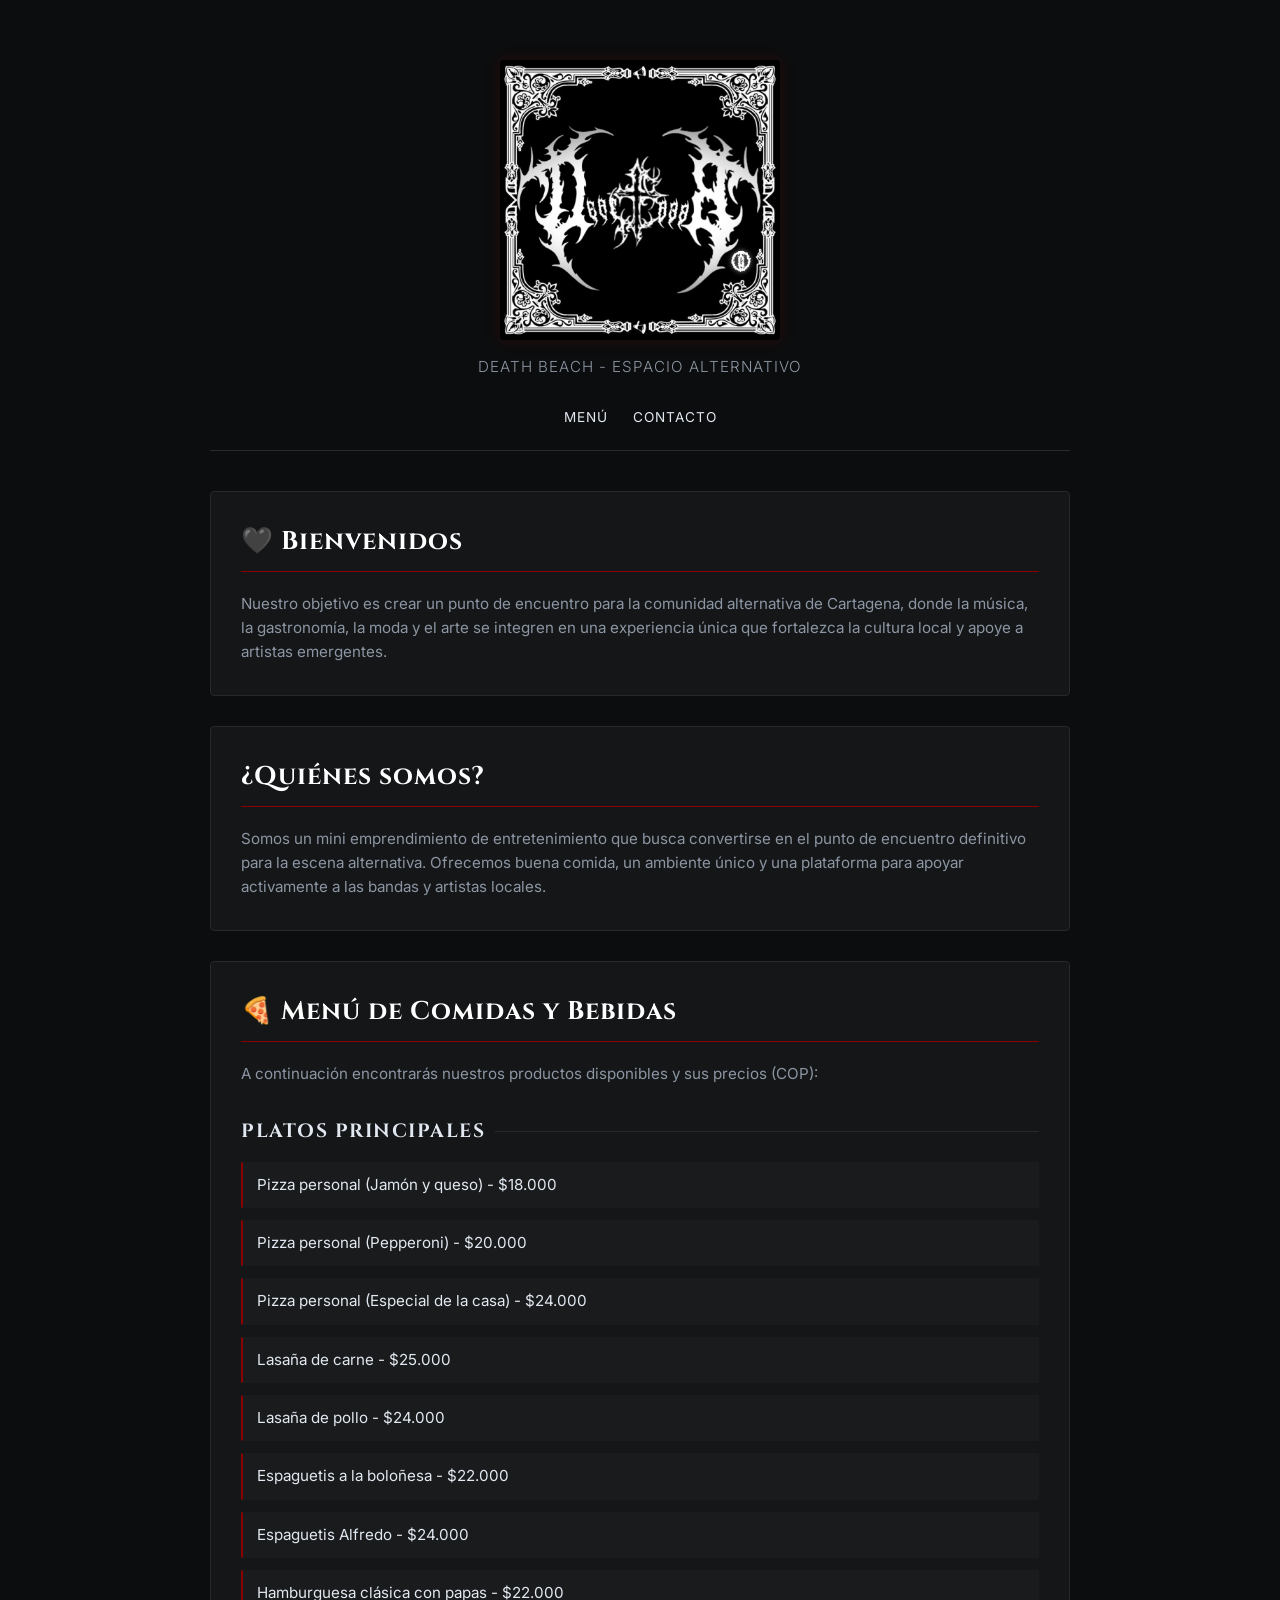
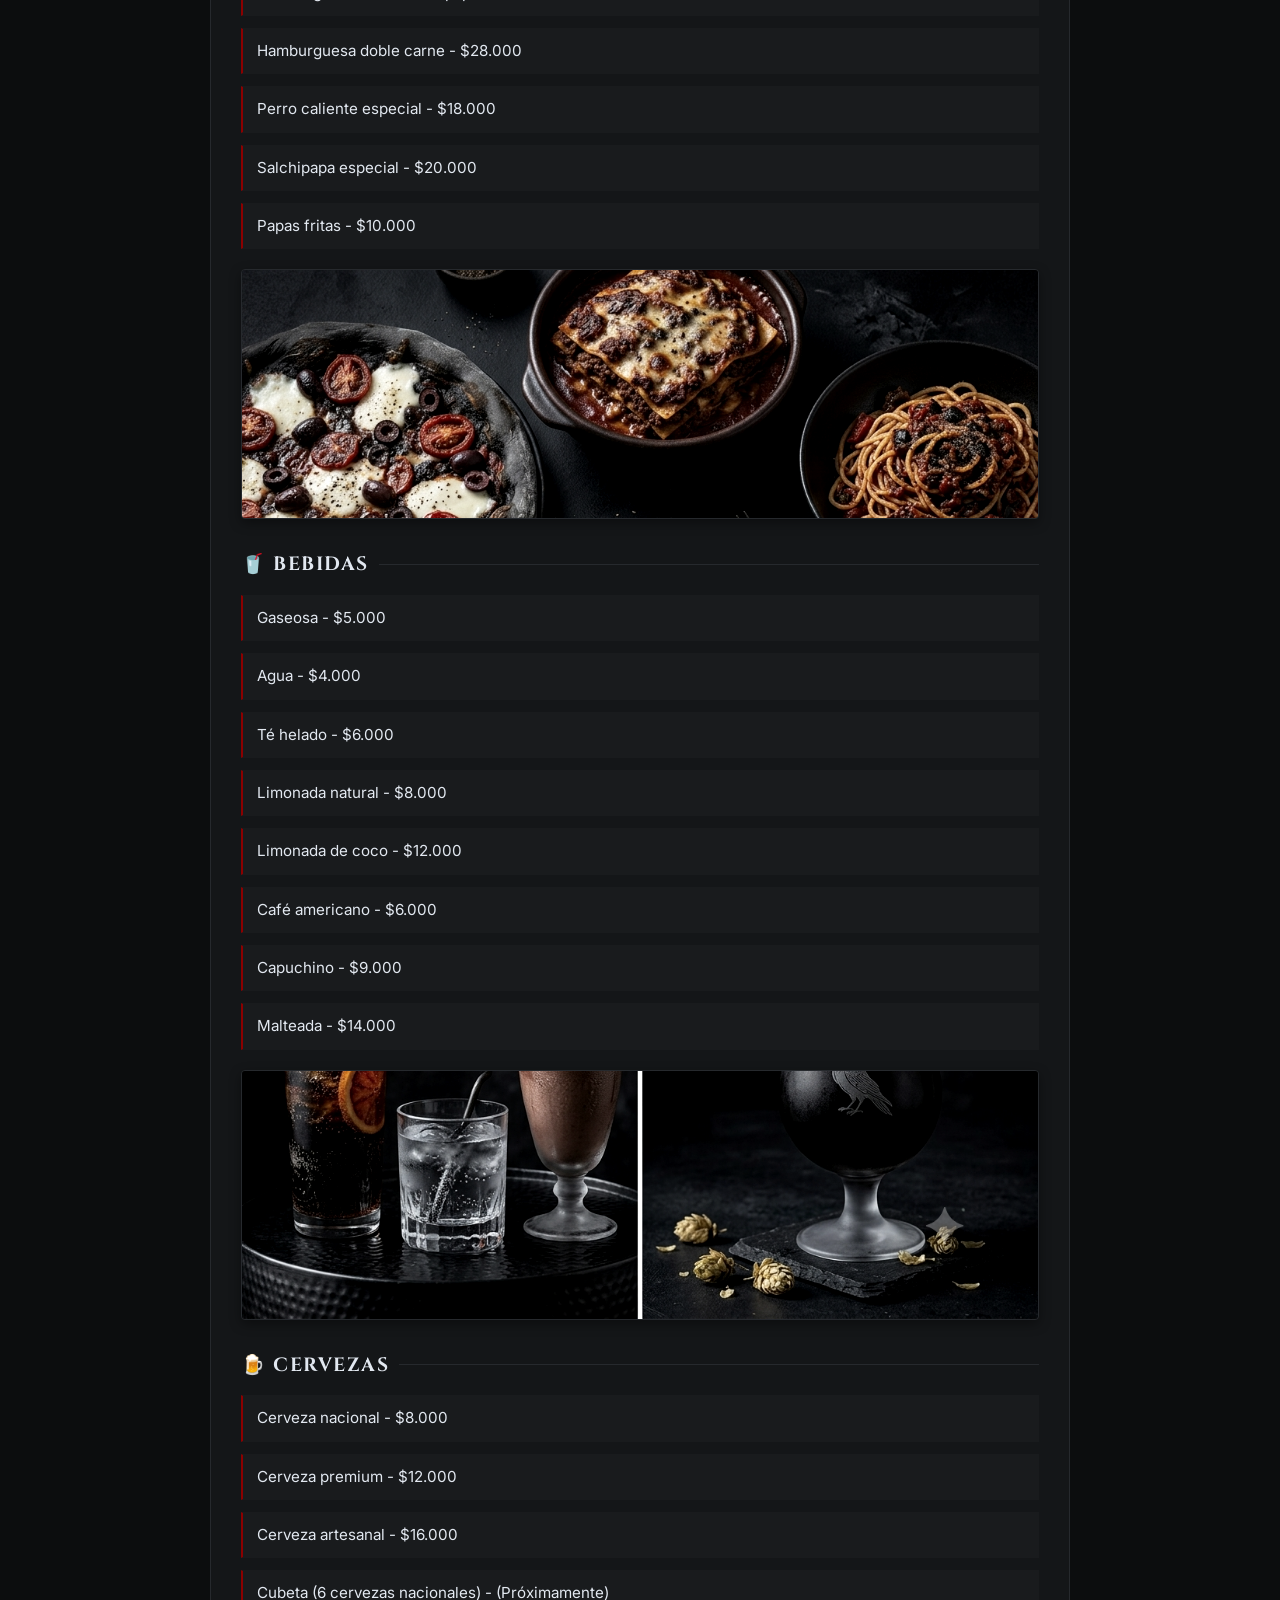
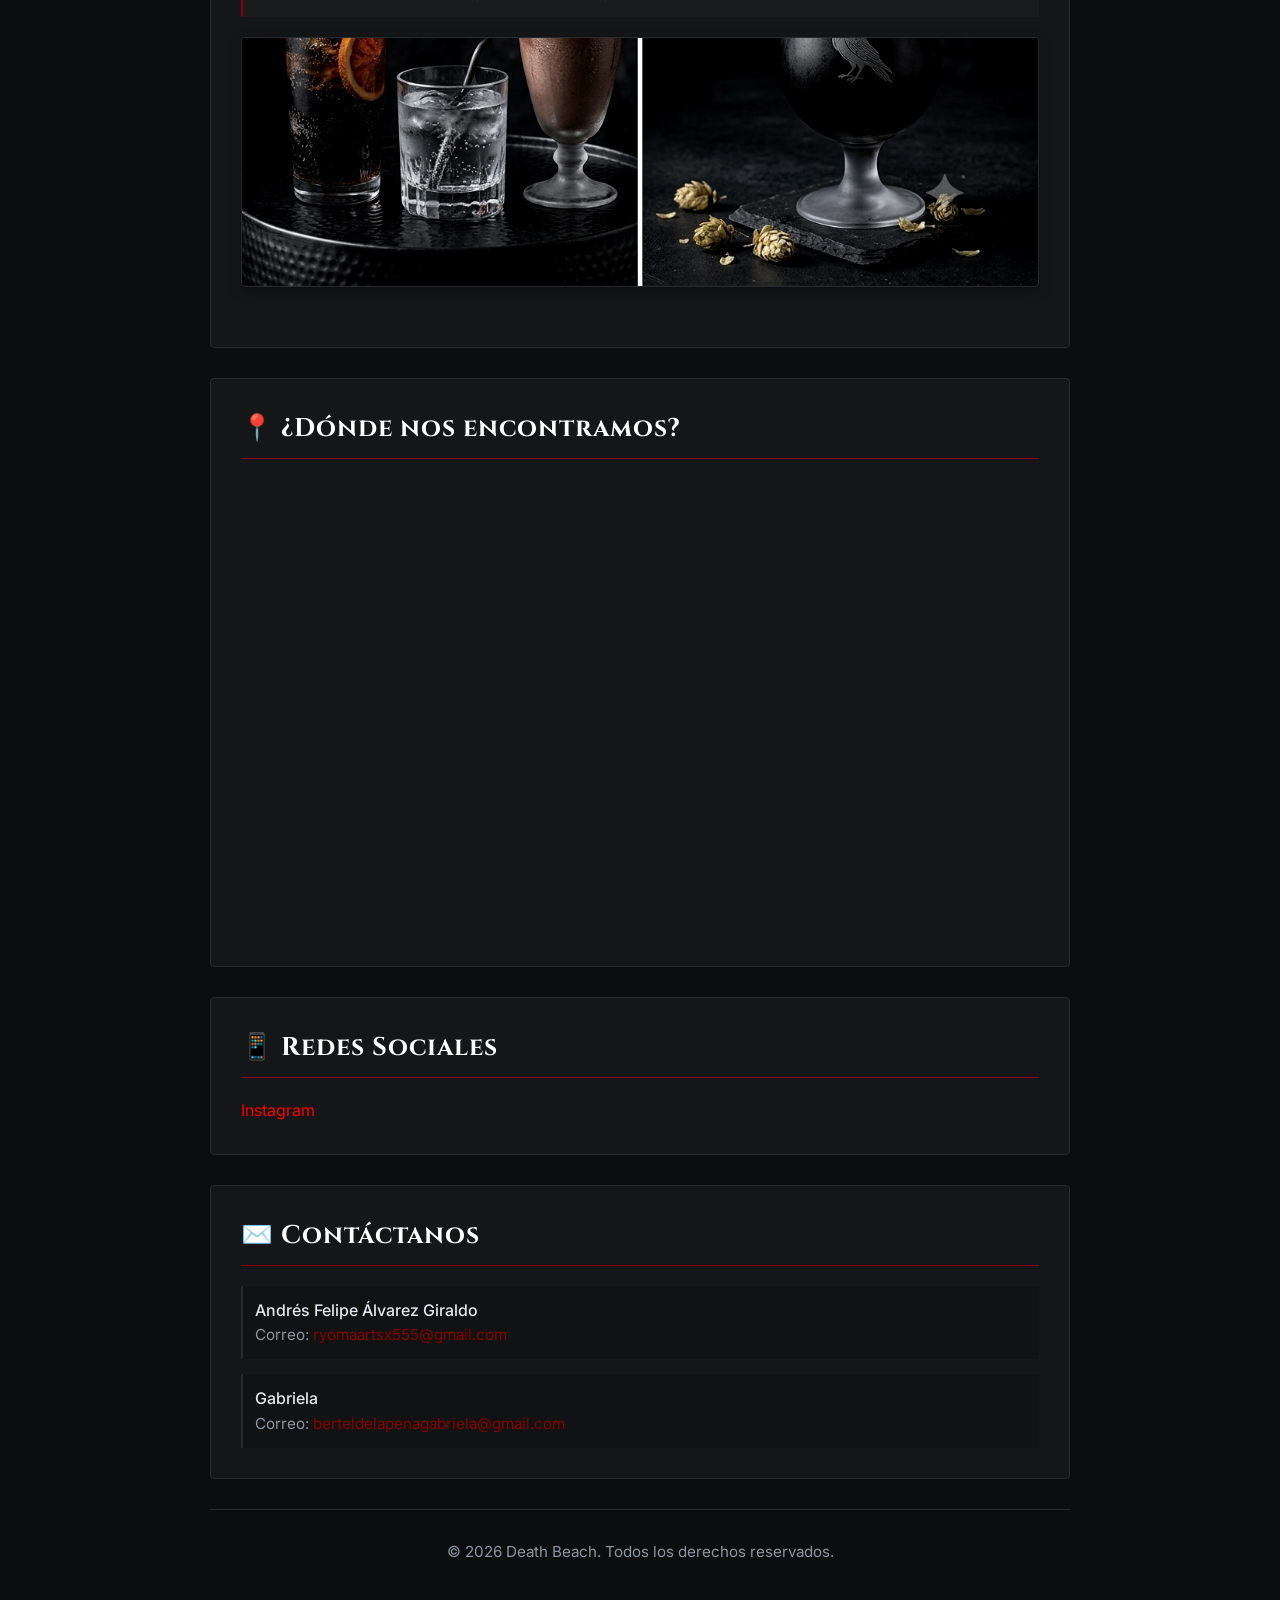
<file: Death-Beach-main/primer-proyecto/index.html>
<!DOCTYPE html>
<html lang="es">
<head>
  <meta charset="UTF-8">
  <meta name="viewport" content="width=device-width, initial-scale=1.0">
  <title>Death Beach - Espacio Alternativo</title>
  <link rel="stylesheet" href="./public/assets/css/styles.css">
</head>

<body>

  <!-- ==================== ENCABEZADO / NAVEGACIÓN ==================== -->
  <header>
    <!-- Logo centrado como título principal -->
    <div class="logo-container">
      <img src="public/assets/Logo death beach.jpg" alt="Death Beach Logo" class="site-logo">
    </div>

    <h4>Death Beach - Espacio Alternativo</h4>

    <nav>
      <ul>
        <li><a href="#menu">Menú</a></li>
        <li><a href="#contactos">Contacto</a></li>
      </ul>
    </nav>
  </header>

  <!-- ==================== CONTENIDO PRINCIPAL ==================== -->
  <main>

    <!-- Sección: Bienvenidos -->
    <section id="hero">
      <h2>🖤 Bienvenidos</h2>
      <p>
        Nuestro objetivo es crear un punto de encuentro para la comunidad alternativa de Cartagena,
        donde la música, la gastronomía, la moda y el arte se integren en una experiencia única
        que fortalezca la cultura local y apoye a artistas emergentes.
      </p>
    </section>

    <!-- Sección: Quiénes Somos -->
    <section id="quienes-somos">
      <h2>¿Quiénes somos?</h2>
      <p>
        Somos un mini emprendimiento de entretenimiento que busca convertirse en el punto de encuentro
        definitivo para la escena alternativa. Ofrecemos buena comida, un ambiente único y una plataforma
        para apoyar activamente a las bandas y artistas locales.
      </p>
    </section>

    <!-- Sección: Menú de Comidas y Bebidas -->
    <section id="menu">
      <h2>🍕 Menú de Comidas y Bebidas</h2>
      <p>A continuación encontrarás nuestros productos disponibles y sus precios (COP):</p>

      <!-- Subsección: Platos Principales -->
      <article class="menu-category">
        <h3>Platos Principales</h3>
        <ul>
          <li>Pizza personal (Jamón y queso) - $18.000</li>
          <li>Pizza personal (Pepperoni) - $20.000</li>
          <li>Pizza personal (Especial de la casa) - $24.000</li>
          <li>Lasaña de carne - $25.000</li>
          <li>Lasaña de pollo - $24.000</li>
          <li>Espaguetis a la boloñesa - $22.000</li>
          <li>Espaguetis Alfredo - $24.000</li>
          <li>Hamburguesa clásica con papas - $22.000</li>
          <li>Hamburguesa doble carne - $28.000</li>
          <li>Perro caliente especial - $18.000</li>
          <li>Salchipapa especial - $20.000</li>
          <li>Papas fritas - $10.000</li>
        </ul>
        <div class="menu-img-container">
          <img src="public/assets/Comidas.png" alt="Platos Principales Death Beach" class="menu-img main-dishes">
        </div>
      </article>

      <!-- Subsección: Bebidas -->
      <article class="menu-category">
        <h3>🥤 Bebidas</h3>
        <ul>
          <li>Gaseosa - $5.000</li>
          <li>Agua - $4.000</li>
          <li>Té helado - $6.000</li>
          <li>Limonada natural - $8.000</li>
          <li>Limonada de coco - $12.000</li>
          <li>Café americano - $6.000</li>
          <li>Capuchino - $9.000</li>
          <li>Malteada - $14.000</li>
        </ul>
        <div class="menu-img-container">
          <img src="public/assets/Comidas.png" alt="Bebidas Death Beach" class="menu-img drinks">
        </div>
      </article>

      <!-- Subsección: Cervezas -->
      <article class="menu-category">
        <h3>🍺 Cervezas</h3>
        <ul>
          <li>Cerveza nacional - $8.000</li>
          <li>Cerveza premium - $12.000</li>
          <li>Cerveza artesanal - $16.000</li>
          <li>Cubeta (6 cervezas nacionales) - (Próximamente)</li>
        </ul>
        <div class="menu-img-container">
          <img src="public/assets/Comidas.png" alt="Cervezas Death Beach" class="menu-img beers">
        </div>
      </article>
    </section>

    <!-- Sección: Ubicación -->
    <section id="ubicacion">
      <h2>📍 ¿Dónde nos encontramos?</h2>
     <iframe 
    src="https://www.google.com/maps/embed?pb=!1m18!1m12!1m3!1d125586.4950785168!2d-75.54929315!3d10.4001991!2m3!1f0!2f0!3f0!3m2!1i1024!2i768!4f13.1!3m3!1m2!1s0x8ef625e9821ef6bd%3A0xb69724180479fa69!2sCartagena%20de%20Indias%2C%20Bol%C3%ADvar!5e0!3m2!1ses!2sco!4v1700000000000!5m2!1ses!2sco" 
    width="100%" 
    height="450" 
    style="border:0;" 
    allowfullscreen="" 
    loading="lazy" 
    referrerpolicy="no-referrer-when-downgrade">
</iframe>
    </section>

    <!-- Sección: Redes Sociales -->
    <section id="redes">
      <h2>📱 Redes Sociales</h2>
     <a href="https://www.instagram.com/death.beach_?igsh=ZG5rNXJmZTVvbWg0" target="_blank" rel="noopener noreferrer" class="link-rojo">Instagram</a>
    </section>



    <!-- Sección: Contacto de los integrantes -->
    <section id="contactos">
      <h2>✉️ Contáctanos</h2>
      
      <div>
        <h3>Andrés Felipe Álvarez Giraldo</h3>
        <p>Correo: <a href="mailto:ryomaartsx555@gmail.com">ryomaartsx555@gmail.com</a></p>
      </div>

      <div>
        <h3>Gabriela</h3>
        <p>Correo: <a href="mailto:berteldelapenagabriela@gmail.com">berteldelapenagabriela@gmail.com</a></p>
      </div>
    </section>

  </main>

  <!-- ==================== PIE DE PÁGINA ==================== -->
  <footer>
    <p>&copy; 2026 Death Beach. Todos los derechos reservados.</p>
  </footer>

</body>
</html>
</file>
<file: Death-Beach-main/primer-proyecto/public/assets/css/styles.css>
/* ==========================================================================
   DEATH BEACH - ESTILOS CSS (GÓTICO MINIMALISTA)
   ========================================================================== */

/* Importación de fuentes de Google Fonts:
   - 'Cinzel' para encabezados (estilizada, clásica y de toque gótico/elegante)
   - 'Inter' para texto plano (limpia y minimalista) */
@import url('https://fonts.googleapis.com/css2?family=Cinzel:wght@400;600;700&family=Inter:wght@300;400;500&display=swap');

/* Reset global y variables de color */
:root {
  --bg-color: #0c0d0e;          /* Negro mate profundo */
  --card-bg: #141618;           /* Gris muy oscuro para contenedores */
  --text-main: #e2e8f0;         /* Gris claro para alta legibilidad */
  --text-muted: #8c96a3;        /* Gris medio para descripciones */
  --accent-gothic: #8b0000;     /* Rojo borgoña / vino tinto para acentos */
  --accent-hover: #b22222;      /* Rojo carmesí al pasar el cursor */
  --border-color: #26292d;      /* Borde fino sutil */
  --border-glow: #3a3f47;       /* Borde para hover */
  --font-heading: 'Cinzel', serif;
  --font-body: 'Inter', sans-serif;
}

*, *::before, *::after {
  box-sizing: border-box;
  margin: 0;
  padding: 0;
}

body {
  background-color: var(--bg-color);
  color: var(--text-main);
  font-family: var(--font-body);
  line-height: 1.6;
  padding: 20px;
  max-width: 900px;
  margin: 0 auto;
}

/* ==========================================================================
   ENCABEZADO Y NAVEGACIÓN
   ========================================================================== */
header {
  text-align: center;
  padding: 40px 0 20px;
  border-bottom: 1px solid var(--border-color);
  margin-bottom: 40px;
}

/* Contenedor para centrar el logo */
.logo-container {
  display: flex;
  justify-content: center;
  align-items: center;
  margin-bottom: 15px;
}

/* Estilos para el logo centrado */
.site-logo {
  max-width: 280px;          /* Ajusta este valor según el tamaño que prefieras */
  width: 100%;
  height: auto;
  display: block;
  margin: 0 auto;
  border-radius: 4px;         /* Un leve redondeado si deseas acoplarlo al diseño */
  box-shadow: 0 0 15px rgba(139, 0, 0, 0.2); /* Sutil resplandor borgoña */
  transition: transform 0.3s ease, box-shadow 0.3s ease;
}

/* Efecto al pasar el cursor sobre el logo */
.site-logo:hover {
  transform: scale(1.02);
  box-shadow: 0 0 25px rgba(178, 34, 34, 0.4);
}

header h4 {
  font-size: 0.95rem;
  font-weight: 300;
  color: var(--text-muted);
  text-transform: uppercase;
  letter-spacing: 1px;
  margin-bottom: 25px;
}

nav ul {
  display: flex;
  justify-content: center;
  flex-wrap: wrap;
  gap: 15px 25px;
  list-style: none;
}

nav a {
  color: var(--text-main);
  text-decoration: none;
  font-size: 0.85rem;
  text-transform: uppercase;
  letter-spacing: 1px;
  transition: color 0.3s ease;
}

nav a:hover {
  color: var(--accent-gothic);
}

/* ==========================================================================
   SECCIONES GENERALES
   ========================================================================== */
section {
  background-color: var(--card-bg);
  border: 1px solid var(--border-color);
  padding: 30px;
  margin-bottom: 30px;
  border-radius: 4px;
}

h2 {
  font-family: var(--font-heading);
  font-size: 1.6rem;
  color: #ffffff;
  border-bottom: 1px solid var(--accent-gothic);
  padding-bottom: 8px;
  margin-bottom: 20px;
  letter-spacing: 1px;
}

p {
  color: var(--text-muted);
  font-size: 0.95rem;
}

/* ==========================================================================
   ESTILOS ESPECÍFICOS DEL MENÚ DE COMIDAS (GÓTICO MINIMALISTA)
   ========================================================================== */
#menu h3 {
  font-family: var(--font-heading);
  font-size: 1.2rem;
  color: var(--text-main);
  margin: 30px 0 15px 0;
  text-transform: uppercase;
  letter-spacing: 1.5px;
  display: flex;
  align-items: center;
  gap: 10px;
}

#menu h3::after {
  content: "";
  flex: 1;
  height: 1px;
  background-color: var(--border-color);
}

/* Estilo para las listas de platillos y bebidas */
#menu ul {
  list-style: none;
  display: flex;
  flex-direction: column;
  gap: 12px;
}

/* Cada ítem del menú se comporta como una fila elegante */
#menu ul li {
  font-size: 0.95rem;
  padding: 10px 14px;
  background-color: rgba(255, 255, 255, 0.02);
  border: 1px solid transparent;
  border-left: 2px solid var(--accent-gothic); /* Detalle lateral gótico */
  display: flex;
  justify-content: space-between;
  align-items: center;
  transition: all 0.25s ease;
}

/* Efecto Hover minimalista */
#menu ul li:hover {
  background-color: rgba(255, 255, 255, 0.04);
  border-color: var(--border-glow);
  border-left-color: var(--accent-hover);
  transform: translateX(4px);
}

/* Artículos dentro del menú */
.menu-category {
  margin-bottom: 30px;
}

/* Contenedor de las imágenes con recorte de cuadrícula */
.menu-img-container {
  margin-top: 20px;
  width: 100%;
  height: 250px;
  overflow: hidden;
  border: 1px solid var(--border-color);
  border-radius: 4px;
  box-shadow: 0 4px 12px rgba(0, 0, 0, 0.4);
}

.menu-img {
  width: 100%;
  height: auto;
  display: block;
  filter: grayscale(30%) contrast(110%);
  transition: filter 0.3s ease, transform 0.3s ease;
}

.menu-img-container:hover .menu-img {
  filter: grayscale(0%);
  transform: scale(1.03);
}

/* Ajustes de encuadre utilizando la imagen compuesta (Comidas.png) */
.menu-img.main-dishes {
  object-fit: cover;
  object-position: top center;
  height: 100%;
}

.menu-img.drinks {
  object-fit: cover;
  object-position: bottom left;
  height: 100%;
}

.menu-img.beers {
  object-fit: cover;
  object-position: bottom right;
  height: 100%;
}

/* ==========================================================================
   SECCIÓN DE CONTACTO Y PIE DE PÁGINA
   ========================================================================== */
#contactos div {
  margin-top: 15px;
  padding: 12px;
  background: rgba(0, 0, 0, 0.2);
  border-left: 2px solid var(--border-color);
}

#contactos h3 {
  font-size: 1rem;
  color: var(--text-main);
  font-weight: 500;
}

#contactos a {
  color: var(--accent-gothic);
  text-decoration: none;
  transition: color 0.3s ease;
}

#contactos a:hover {
  color: var(--accent-hover);
  text-decoration: underline;
}

footer {
  text-align: center;
  padding: 30px 0;
  border-top: 1px solid var(--border-color);
  font-size: 0.8rem;
  color: var(--text-muted);
}

.link-rojo {
    color: red;
    text-decoration: none; /* Opcional: quita la línea subrayada del enlace */
}

/* Opcional: para asegurarte de que permanezca rojo incluso después de hacer clic */
.link-rojo:visited {
    color: red;
}
</file>
